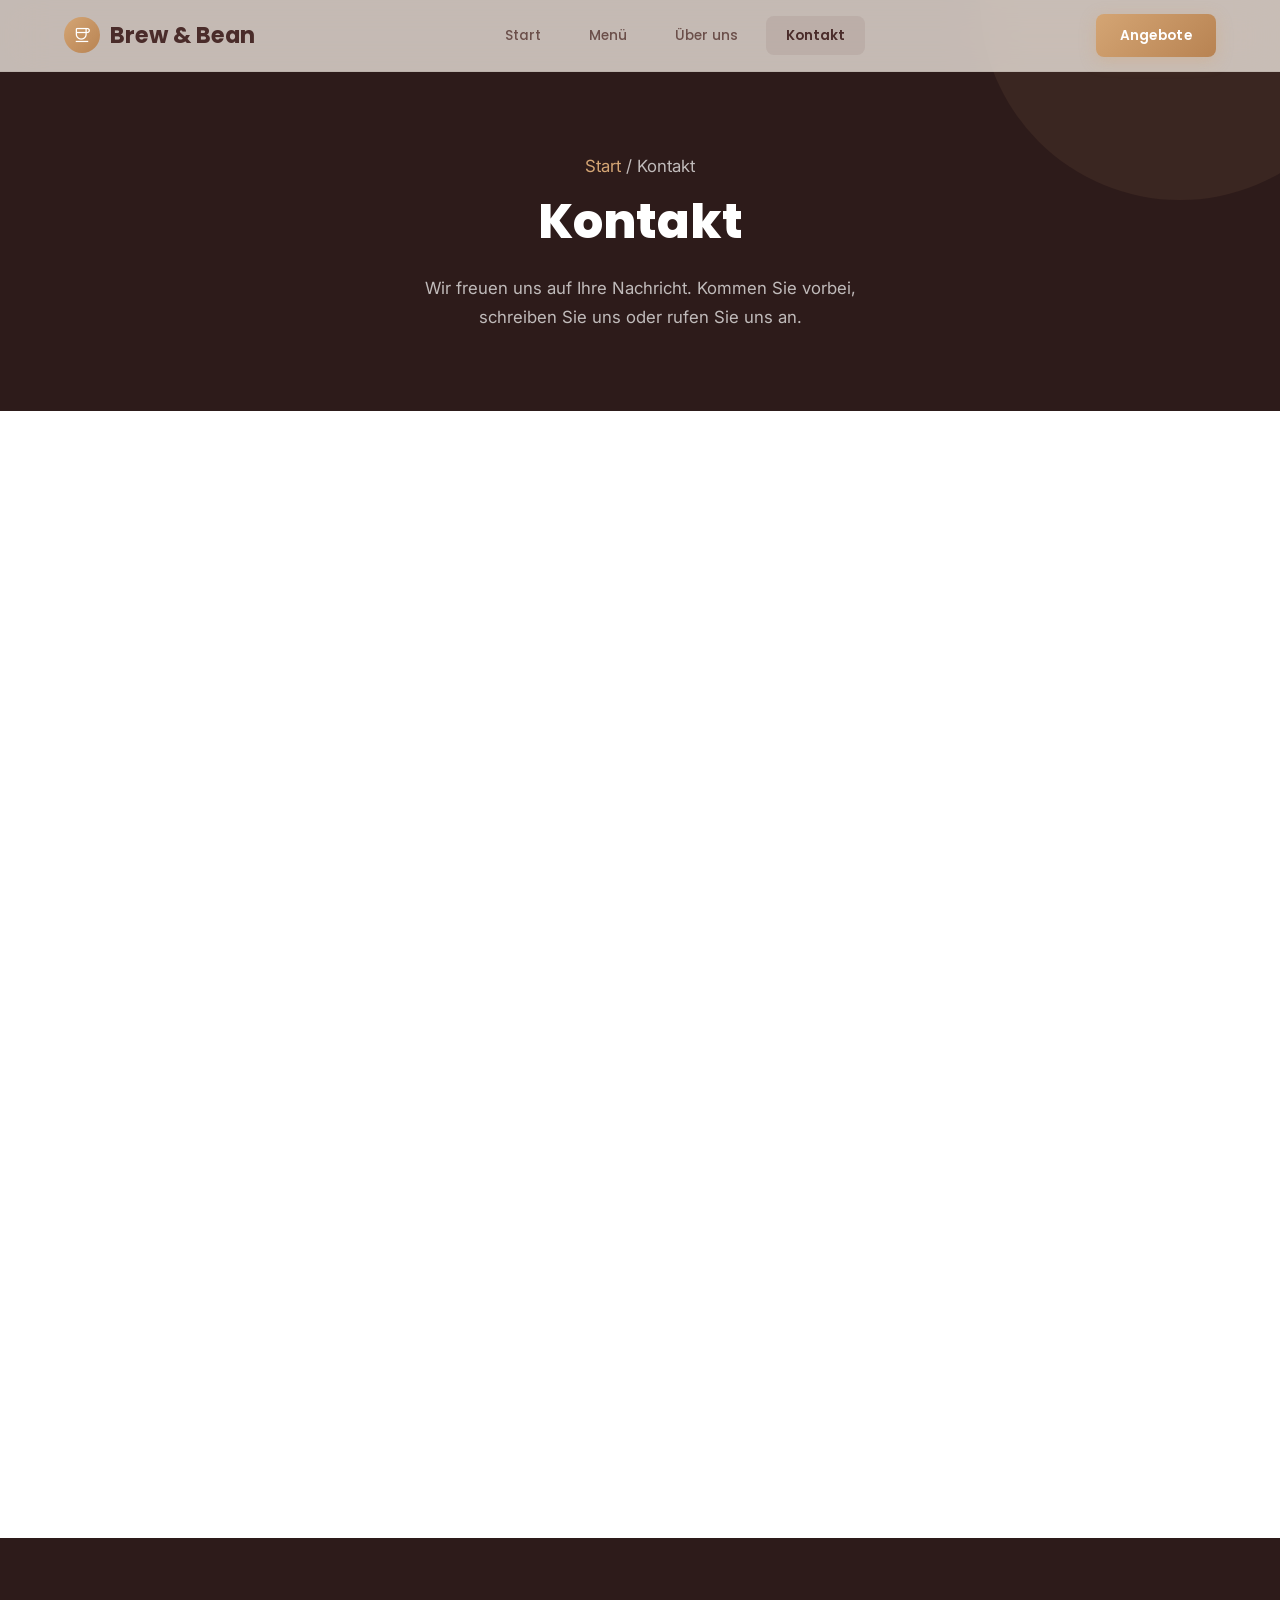
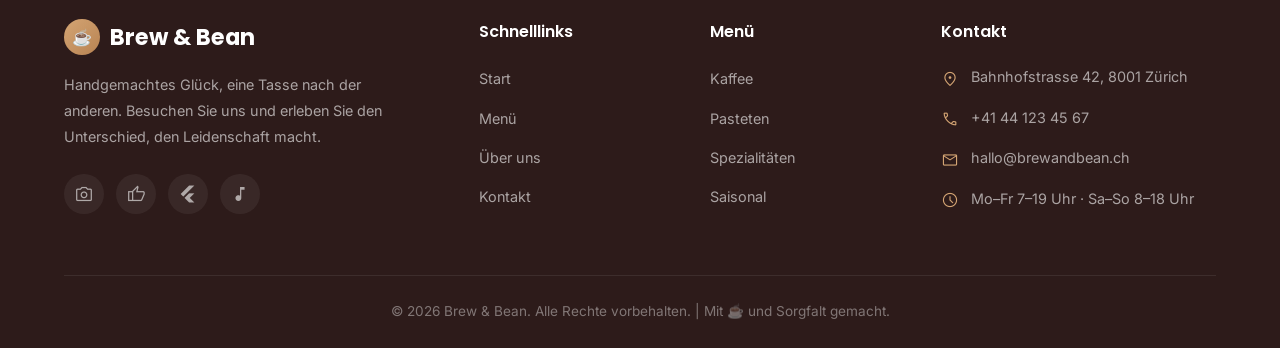
<file: contact.html>
<!DOCTYPE html>
<html lang="de">
<head>
  <meta charset="UTF-8">
  <meta name="viewport" content="width=device-width, initial-scale=1.0">
  <meta name="description" content="Kontaktieren Sie Brew & Bean in Zürich. Besuchen Sie uns an der Bahnhofstrasse, rufen Sie an oder senden Sie uns eine Nachricht.">
  <meta name="keywords" content="Kontakt Café Zürich, Brew & Bean Standort, Café Öffnungszeiten, Café Adresse Zürich">
  <meta name="theme-color" content="#2D1B1A">
  <meta property="og:title" content="Kontakt — Brew & Bean Kaffee Zürich">
  <meta property="og:description" content="Besuchen Sie Brew & Bean an der Bahnhofstrasse 42 in Zürich, rufen Sie uns an oder senden Sie uns eine Nachricht.">
  <meta property="og:type" content="website">
  <meta property="og:url" content="https://brewandbean.ch/contact.html">
  <meta property="og:image" content="https://images.unsplash.com/photo-1501339847302-ac426a4a7cbb?w=1200&q=80">
  <link rel="canonical" href="https://brewandbean.ch/contact.html">
  <link rel="preconnect" href="https://fonts.googleapis.com">
  <link rel="preconnect" href="https://fonts.gstatic.com" crossorigin>
  <link href="https://fonts.googleapis.com/css2?family=Inter:wght@400;500;600&family=Poppins:wght@500;600;700;800&display=swap" rel="stylesheet">
  <link href="https://fonts.googleapis.com/css2?family=Material+Symbols+Outlined:opsz,wght,FILL,GRAD@20..48,100..700,0..1,-50..200" rel="stylesheet">
  <link rel="stylesheet" href="css/style.css">
  <title>Kontakt — Brew & Bean | Besuchen Sie uns in Zürich</title>
</head>
<body>
  <a href="#main-content" class="skip-link">Direkt zum Inhalt</a>

  <!-- ===== NAVIGATION ===== -->
  <header class="nav" role="banner">
    <div class="container">
      <a href="index.html" class="nav-logo" aria-label="Brew & Bean Startseite">
        <span class="nav-logo-icon" aria-hidden="true"><span class="material-symbols-outlined" aria-hidden="true">coffee</span></span>
        Brew & Bean
      </a>
      <button class="nav-toggle" aria-label="Navigationsmenü umschalten" aria-expanded="false">
        <span></span><span></span><span></span>
      </button>
      <nav class="nav-links" role="navigation" aria-label="Hauptnavigation">
        <a href="index.html">Start</a>
        <a href="menu.html">Menü</a>
        <a href="about.html">Über uns</a>
        <a href="contact.html" aria-current="page">Kontakt</a>
      </nav>
      <div class="nav-cta">
        <a href="menu.html" class="btn btn-primary">Angebote</a>
      </div>
    </div>
  </header>

  <!-- ===== PAGE HERO ===== -->
  <section class="page-hero" id="main-content">
    <div class="container">
      <p class="page-hero-breadcrumb"><a href="index.html">Start</a> / Kontakt</p>
      <h1>Kontakt</h1>
      <p>Wir freuen uns auf Ihre Nachricht. Kommen Sie vorbei, schreiben Sie uns oder rufen Sie uns an.</p>
    </div>
  </section>

  <!-- ===== CONTACT MAIN ===== -->
  <section class="contact-main section" aria-labelledby="contact-title">
    <div class="container">
      <div class="contact-grid">
        <div class="contact-form-wrap animate">
          <h2 id="contact-title" style="font-family: var(--font-heading); font-weight: 700; font-size: 1.5rem; margin-bottom: 8px;">Schreiben Sie uns</h2>
          <p style="color: var(--medium-brown); margin-bottom: 28px; font-size: 0.95rem;">Wir antworten innerhalb von 24 Stunden.</p>

          <form id="contactForm" novalidate>
            <div class="contact-form">
              <div class="form-group">
                <label for="name">Vollständiger Name <span aria-hidden="true">*</span></label>
                <input type="text" id="name" name="name" placeholder="Max Mustermann" required autocomplete="name">
                <span class="error-message" role="alert">Bitte geben Sie Ihren Namen ein.</span>
              </div>
              <div class="form-group">
                <label for="email">E-Mail-Adresse <span aria-hidden="true">*</span></label>
                <input type="email" id="email" name="email" placeholder="max@example.com" required autocomplete="email">
                <span class="error-message" role="alert">Bitte geben Sie eine gültige E-Mail-Adresse ein.</span>
              </div>
              <div class="form-group">
                <label for="phone">Telefonnummer</label>
                <input type="tel" id="phone" name="phone" placeholder="+41 44 123 45 67" autocomplete="tel">
                <span class="error-message" role="alert">Bitte geben Sie eine gültige Telefonnummer ein.</span>
              </div>
              <div class="form-group">
                <label for="subject">Betreff</label>
                <select id="subject" name="subject">
                  <option value="">Wählen Sie ein Thema...</option>
                  <option value="general">Allgemeine Anfrage</option>
                  <option value="catering">Catering</option>
                  <option value="events">Private Veranstaltungen</option>
                  <option value="feedback">Feedback</option>
                  <option value="other">Sonstiges</option>
                </select>
              </div>
              <div class="form-group">
                <label for="message">Nachricht <span aria-hidden="true">*</span></label>
                <textarea id="message" name="message" placeholder="Teilen Sie uns mit, wie wir Ihnen helfen können..." required></textarea>
                <span class="error-message" role="alert">Bitte geben Sie Ihre Nachricht ein.</span>
              </div>
              <div class="form-submit">
                <button type="submit" class="btn btn-primary">Nachricht senden</button>
              </div>
            </div>
            <div class="form-success" role="status">
              <div class="form-success-icon" aria-hidden="true"><span class="material-symbols-outlined" aria-hidden="true">check_circle</span></div>
              <h3>Nachricht gesendet!</h3>
              <p>Vielen Dank für Ihre Nachricht. Wir melden uns innerhalb von 24 Stunden bei Ihnen.</p>
              <button type="button" class="btn btn-primary" onclick="this.closest('form').querySelector('.contact-form').style.display='flex'; this.closest('form').querySelector('.form-success').classList.remove('show'); this.closest('form').reset();">Weitere Nachricht senden</button>
            </div>
          </form>
        </div>

        <div class="contact-info-wrap">
          <div class="contact-info-card animate delay-1">
            <div class="contact-info-icon" aria-hidden="true"><span class="material-symbols-outlined" aria-hidden="true">location_on</span></div>
            <div>
              <h3>Besuchen Sie uns</h3>
              <p>Bahnhofstrasse 42<br>8001 Zürich</p>
            </div>
          </div>
          <div class="contact-info-card animate delay-2">
            <div class="contact-info-icon" aria-hidden="true"><span class="material-symbols-outlined" aria-hidden="true">phone</span></div>
            <div>
              <h3>Rufen Sie uns an</h3>
              <a href="tel:+41441234567">+41 44 123 45 67</a>
            </div>
          </div>
          <div class="contact-info-card animate delay-3">
            <div class="contact-info-icon" aria-hidden="true"><span class="material-symbols-outlined" aria-hidden="true">mail</span></div>
            <div>
              <h3>E-Mail</h3>
              <a href="mailto:hallo@brewandbean.ch">hallo@brewandbean.ch</a>
            </div>
          </div>
          <div class="contact-info-card animate delay-4">
            <div class="contact-info-icon" aria-hidden="true"><span class="material-symbols-outlined" aria-hidden="true">access_time</span></div>
            <div>
              <h3>Öffnungszeiten</h3>
              <p>Mo–Fr: 7:00 – 19:00 Uhr<br>Sa–So: 8:00 – 18:00 Uhr</p>
            </div>
          </div>
          <div class="contact-map animate delay-5">
            <iframe src="https://www.google.com/maps/embed?pb=!1m18!1m12!1m3!1d2702.110463!2d8.5388!3d47.3769!2m3!1f0!2f0!3f0!3m2!1i1024!2i768!4f13.1!3m3!1m2!1s0x47900a0a0a0a0a0a%3A0x0!2sBahnhofstrasse%2042%2C%208001%20Z%C3%BCrich!5e0!3m2!1sde!2sch!4v1" title="Karte mit Brew & Bean Standort an der Bahnhofstrasse Zürich" loading="lazy" referrerpolicy="no-referrer-when-downgrade"></iframe>
          </div>
        </div>
      </div>
    </div>
  </section>

  <!-- ===== FOOTER ===== -->
  <footer class="footer" role="contentinfo">
    <div class="container">
      <div class="footer-grid">
        <div class="footer-brand">
          <a href="index.html" class="nav-logo" aria-label="Brew & Bean Startseite">
            <span class="nav-logo-icon" aria-hidden="true">☕</span>
            Brew & Bean
          </a>
          <p>Handgemachtes Glück, eine Tasse nach der anderen. Besuchen Sie uns und erleben Sie den Unterschied, den Leidenschaft macht.</p>
          <div class="footer-social">
            <a href="#" aria-label="Folgen Sie uns auf Instagram"><span class="material-symbols-outlined" aria-hidden="true">camera_alt</span></a>
            <a href="#" aria-label="Folgen Sie uns auf Facebook"><span class="material-symbols-outlined" aria-hidden="true">thumb_up</span></a>
            <a href="#" aria-label="Folgen Sie uns auf Twitter"><span class="material-symbols-outlined" aria-hidden="true">flutter</span></a>
            <a href="#" aria-label="Folgen Sie uns auf TikTok"><span class="material-symbols-outlined" aria-hidden="true">music_note</span></a>
          </div>
        </div>
        <div>
          <h4>Schnelllinks</h4>
          <ul class="footer-links">
            <li><a href="index.html">Start</a></li>
            <li><a href="menu.html">Menü</a></li>
            <li><a href="about.html">Über uns</a></li>
            <li><a href="contact.html">Kontakt</a></li>
          </ul>
        </div>
        <div>
          <h4>Menü</h4>
          <ul class="footer-links">
            <li><a href="menu.html">Kaffee</a></li>
            <li><a href="menu.html">Pasteten</a></li>
            <li><a href="menu.html">Spezialitäten</a></li>
            <li><a href="menu.html">Saisonal</a></li>
          </ul>
        </div>
        <div>
          <h4>Kontakt</h4>
          <ul class="footer-contact">
            <li><span class="icon" aria-hidden="true"><span class="material-symbols-outlined" aria-hidden="true">location_on</span></span> Bahnhofstrasse 42, 8001 Zürich</li>
            <li><span class="icon" aria-hidden="true"><span class="material-symbols-outlined" aria-hidden="true">phone</span></span> +41 44 123 45 67</li>
            <li><span class="icon" aria-hidden="true"><span class="material-symbols-outlined" aria-hidden="true">mail</span></span> hallo@brewandbean.ch</li>
            <li><span class="icon" aria-hidden="true"><span class="material-symbols-outlined" aria-hidden="true">access_time</span></span> Mo–Fr 7–19 Uhr · Sa–So 8–18 Uhr</li>
          </ul>
        </div>
      </div>
      <div class="footer-bottom">
        <p>&copy; 2026 Brew & Bean. Alle Rechte vorbehalten. | Mit ☕ und Sorgfalt gemacht.</p>
      </div>
    </div>
  </footer>

  <button class="back-to-top" aria-label="Nach oben scrollen">↑</button>
  <script src="js/main.js"></script>
</body>
</html>
</file>
<file: css/style.css>
*,
*::before,
*::after {
  margin: 0;
  padding: 0;
  box-sizing: border-box;
}

:root {
  --cream: #fff8f0;
  --dark-coffee: #2d1b1a;
  --medium-brown: #6b4f4a;
  --amber: #d4a574;
  --rich-coffee: #4a2c2a;
  --white: #ffffff;
  --light-beige: #f5ede3;
  --gradient: linear-gradient(135deg, #d4a574, #b88352);
  --shadow-sm: 0 2px 8px rgba(45, 27, 26, 0.06);
  --shadow-md: 0 8px 24px rgba(45, 27, 26, 0.1);
  --shadow-lg: 0 16px 48px rgba(45, 27, 26, 0.12);
  --radius-sm: 8px;
  --radius-md: 12px;
  --radius-lg: 16px;
  --radius-xl: 24px;
  --font-heading: "Poppins", sans-serif;
  --font-body: "Inter", sans-serif;
  --nav-height: 72px;
  --max-width: 1200px;
  --transition: 0.3s cubic-bezier(0.4, 0, 0.2, 1);
}

html {
  scroll-behavior: smooth;
  scroll-padding-top: var(--nav-height);
}

body {
  font-family: var(--font-body);
  background-color: var(--cream);
  color: var(--dark-coffee);
  line-height: 1.7;
  overflow-x: hidden;
  -webkit-font-smoothing: antialiased;
  -moz-osx-font-smoothing: grayscale;
}

a {
  text-decoration: none;
  color: inherit;
}

ul {
  list-style: none;
}

img {
  max-width: 100%;
  height: auto;
  display: block;
}

.container {
  width: 100%;
  max-width: var(--max-width);
  margin: 0 auto;
  padding: 0 24px;
}

.section {
  padding: 96px 0;
}

.section-label {
  display: inline-block;
  font-family: var(--font-heading);
  font-weight: 600;
  font-size: 0.75rem;
  letter-spacing: 3px;
  text-transform: uppercase;
  color: var(--amber);
  margin-bottom: 12px;
}

.section-title {
  font-family: var(--font-heading);
  font-weight: 700;
  font-size: clamp(2rem, 4vw, 2.75rem);
  color: var(--dark-coffee);
  margin-bottom: 16px;
  line-height: 1.2;
}

.section-subtitle {
  font-size: 1.1rem;
  color: var(--medium-brown);
  max-width: 540px;
  line-height: 1.8;
}

.text-center {
  text-align: center;
}

.text-center .section-subtitle {
  margin: 0 auto;
}

.btn {
  display: inline-flex;
  align-items: center;
  gap: 8px;
  font-family: var(--font-heading);
  font-weight: 600;
  font-size: 0.9rem;
  padding: 14px 32px;
  border: none;
  border-radius: var(--radius-sm);
  cursor: pointer;
  transition: var(--transition);
  letter-spacing: 0.3px;
}

.btn-primary {
  background: var(--gradient);
  color: var(--white);
  box-shadow: 0 4px 16px rgba(212, 165, 116, 0.35);
}

.btn-primary:hover {
  transform: translateY(-2px);
  box-shadow: 0 8px 24px rgba(212, 165, 116, 0.45);
}

.btn-primary:active {
  transform: translateY(0);
}

.btn-outline {
  background: transparent;
  color: var(--rich-coffee);
  border: 2px solid var(--rich-coffee);
}

.btn-outline:hover {
  background: var(--rich-coffee);
  color: var(--white);
  transform: translateY(-2px);
}

.btn-white {
  background: var(--white);
  color: var(--rich-coffee);
}

.btn-white:hover {
  background: var(--light-beige);
  transform: translateY(-2px);
}

/* ========== SKIP LINK ========== */
.skip-link {
  position: absolute;
  top: -100%;
  left: 16px;
  padding: 12px 24px;
  background: var(--rich-coffee);
  color: var(--white);
  z-index: 10000;
  border-radius: var(--radius-sm);
  font-weight: 600;
  transition: top 0.3s;
}

.skip-link:focus {
  top: 16px;
}

/* ========== NAVIGATION ========== */
.nav {
  position: fixed;
  top: 0;
  left: 0;
  right: 0;
  height: var(--nav-height);
  z-index: 1000;
  background: rgba(255, 248, 240, 0.85);
  backdrop-filter: blur(20px);
  -webkit-backdrop-filter: blur(20px);
  border-bottom: 1px solid rgba(45, 27, 26, 0.06);
  transition: var(--transition);
}

.nav.scrolled {
  box-shadow: var(--shadow-sm);
}

.nav .container {
  display: flex;
  align-items: center;
  justify-content: space-between;
  height: 100%;
}

.nav-logo {
  display: flex;
  align-items: center;
  gap: 10px;
  font-family: var(--font-heading);
  font-weight: 700;
  font-size: 1.4rem;
  color: var(--rich-coffee);
}

.nav-logo-icon {
  width: 36px;
  height: 36px;
  background: var(--gradient);
  border-radius: 50%;
  display: flex;
  align-items: center;
  justify-content: center;
  font-size: 1rem;
  color: var(--white);
}

.nav-links {
  display: flex;
  align-items: center;
  gap: 8px;
}

.nav-links a {
  font-family: var(--font-heading);
  font-weight: 500;
  font-size: 0.85rem;
  padding: 8px 20px;
  border-radius: var(--radius-sm);
  color: var(--medium-brown);
  transition: var(--transition);
  position: relative;
}

.nav-links a:hover {
  color: var(--rich-coffee);
  background: rgba(74, 44, 42, 0.06);
}

.nav-links a[aria-current="page"] {
  color: var(--rich-coffee);
  background: rgba(74, 44, 42, 0.08);
  font-weight: 600;
}

.nav-cta {
  display: flex;
  align-items: center;
  gap: 12px;
}

.nav-cta .btn {
  padding: 10px 24px;
  font-size: 0.85rem;
}

.nav-toggle {
  display: none;
  flex-direction: column;
  gap: 5px;
  background: none;
  border: none;
  cursor: pointer;
  padding: 4px;
  z-index: 1001;
}

.nav-toggle span {
  display: block;
  width: 24px;
  height: 2px;
  background: var(--rich-coffee);
  border-radius: 2px;
  transition: var(--transition);
  transform-origin: center;
}

.nav-toggle.active span:nth-child(1) {
  transform: rotate(45deg) translate(5px, 5px);
}

.nav-toggle.active span:nth-child(2) {
  opacity: 0;
}

.nav-toggle.active span:nth-child(3) {
  transform: rotate(-45deg) translate(5px, -5px);
}

@media (max-width: 768px) {
  .nav-toggle {
    display: flex;
  }

  .nav-links {
    position: fixed;
    top: 0;
    right: -100%;
    width: 280px;
    height: 100vh;
    background: var(--white);
    flex-direction: column;
    padding: 96px 32px 32px;
    gap: 4px;
    box-shadow: var(--shadow-lg);
    transition: right 0.4s cubic-bezier(0.4, 0, 0.2, 1);
    align-items: stretch;
  }

  .nav-links.open {
    right: 0;
  }

  .nav-links a {
    padding: 14px 16px;
    font-size: 1rem;
    border-radius: var(--radius-sm);
    color: var(--medium-brown);
    font-weight: 500;
  }

  .nav-links a:hover {
    color: var(--rich-coffee);
    background: rgba(74, 44, 42, 0.06);
  }

  .nav-links a[aria-current="page"] {
    color: var(--rich-coffee);
    background: rgba(74, 44, 42, 0.08);
    font-weight: 600;
  }

  .nav-cta .btn {
    display: none;
  }

  .nav-overlay {
    position: fixed;
    inset: 0;
    background: rgba(45, 27, 26, 0.4);
    z-index: 998;
    opacity: 0;
    pointer-events: none;
    transition: opacity 0.4s;
  }

  .nav-overlay.open {
    opacity: 1;
    pointer-events: all;
  }

  .nav .container {
    gap: 16px;
  }

  .nav-toggle {
    margin-left: auto;
  }
}

@media (max-width: 360px) {
  .nav-logo {
    font-size: 1.1rem;
    gap: 6px;
  }

  .nav-logo-icon {
    width: 30px;
    height: 30px;
    font-size: 0.9rem;
  }

  .nav .container {
    gap: 12px;
    padding: 0 12px;
  }

  .nav-links {
    width: 240px;
    padding: 80px 24px 32px;
  }
}

/* ========== HERO ========== */
.hero {
  min-height: 100vh;
  display: flex;
  align-items: center;
  position: relative;
  overflow: hidden;
  padding-top: var(--nav-height);
}

.hero-bg {
  position: absolute;
  inset: 0;
  z-index: 0;
}

.hero-bg img {
  width: 100%;
  height: 100%;
  object-fit: cover;
}

.hero-overlay {
  position: absolute;
  inset: 0;
  background: linear-gradient(
    135deg,
    rgba(45, 27, 26, 0.7) 0%,
    rgba(45, 27, 26, 0.3) 100%
  );
  z-index: 1;
}

.hero .container {
  position: relative;
  z-index: 2;
  display: grid;
  grid-template-columns: 1fr 1fr;
  gap: 48px;
  align-items: center;
}

.hero-content {
  max-width: 600px;
}

.hero-badge {
  display: inline-flex;
  align-items: center;
  gap: 8px;
  background: rgba(255, 255, 255, 0.12);
  backdrop-filter: blur(8px);
  border: 1px solid rgba(255, 255, 255, 0.15);
  padding: 8px 20px;
  border-radius: 100px;
  font-size: 0.8rem;
  color: rgba(255, 255, 255, 0.9);
  font-weight: 500;
  margin-bottom: 24px;
}

.hero-badge-dot {
  width: 8px;
  height: 8px;
  background: #4ade80;
  border-radius: 50%;
  animation: pulse-dot 2s infinite;
}

@keyframes pulse-dot {
  0%,
  100% {
    opacity: 1;
  }
  50% {
    opacity: 0.4;
  }
}

.hero-title {
  font-family: var(--font-heading);
  font-weight: 800;
  font-size: clamp(2.5rem, 6vw, 4rem);
  color: var(--white);
  line-height: 1.1;
  margin-bottom: 20px;
}

.hero-title span {
  background: var(--gradient);
  -webkit-background-clip: text;
  -webkit-text-fill-color: transparent;
  background-clip: text;
}

.hero-text {
  font-size: 1.1rem;
  color: rgba(255, 255, 255, 0.8);
  line-height: 1.8;
  margin-bottom: 32px;
  max-width: 480px;
}

.hero-buttons {
  display: flex;
  gap: 16px;
  flex-wrap: wrap;
}

.hero-image {
  display: flex;
  justify-content: center;
  align-items: center;
}

.hero-image-wrap {
  position: relative;
  width: 100%;
  max-width: 480px;
  aspect-ratio: 1;
  display: flex;
  align-items: center;
  justify-content: center;
}

.hero-image-glow {
  position: absolute;
  width: 80%;
  height: 80%;
  background: radial-gradient(
    circle,
    rgba(212, 165, 116, 0.3) 0%,
    transparent 70%
  );
  border-radius: 50%;
  animation: float 6s ease-in-out infinite;
}

@keyframes float {
  0%,
  100% {
    transform: translateY(0) scale(1);
  }
  50% {
    transform: translateY(-16px) scale(1.02);
  }
}

.hero-image-wrap img {
  position: relative;
  z-index: 1;
  width: 90%;
  height: auto;
  filter: drop-shadow(0 20px 60px rgba(45, 27, 26, 0.3));
  animation: float 6s ease-in-out infinite;
  animation-delay: 0.5s;
  border-radius: var(--radius-xl);
}

.hero-stats {
  display: flex;
  gap: 48px;
  margin-top: 48px;
}

.hero-stat {
  text-align: center;
}

.hero-stat-number {
  font-family: var(--font-heading);
  font-weight: 700;
  font-size: 1.8rem;
  color: var(--white);
  line-height: 1;
}

.hero-stat-label {
  font-size: 0.8rem;
  color: rgba(255, 255, 255, 0.6);
  margin-top: 4px;
}

@media (max-width: 968px) {
  .hero .container {
    grid-template-columns: 1fr;
    text-align: center;
  }

  .hero-content {
    max-width: 100%;
  }

  .hero-text {
    margin: 0 auto 32px;
  }

  .hero-buttons {
    justify-content: center;
  }

  .hero-stats {
    justify-content: center;
  }

  .hero-image {
    order: -1;
  }

  .hero-image-wrap {
    max-width: 320px;
  }
}

@media (max-width: 480px) {
  .hero-stats {
    gap: 24px;
    flex-wrap: wrap;
  }

  .hero-buttons {
    flex-direction: column;
    align-items: center;
  }
}

@media (max-width: 420px) {
  .hero-content {
    display: flex;
    flex-direction: column;
    align-items: center;
    text-align: center;
  }

  .hero-badge {
    margin-left: auto;
    margin-right: auto;
  }

  .hero-text {
    max-width: 100%;
  }

  .hero-stats {
    flex-direction: column;
    align-items: center;
    gap: 20px;
  }

  .hero-image-wrap {
    max-width: 240px;
  }
}

@media (max-width: 360px) {
  .hero-content {
    width: 100%;
    align-items: center;
    text-align: center;
  }

  .hero-title {
    font-size: clamp(1.5rem, 5vw, 2.5rem);
    margin-bottom: 16px;
  }

  .hero-text {
    max-width: 100%;
    font-size: 0.95rem;
    margin: 0 auto 24px;
  }

  .hero-badge {
    display: flex;
    justify-content: center;
    width: 100%;
    margin: 0 auto 16px;
  }

  .hero-buttons {
    width: 100%;
    flex-direction: column;
    align-items: stretch;
  }

  .hero-buttons .btn {
    width: 100%;
    justify-content: center;
  }

  .hero-stats {
    width: 100%;
    gap: 16px;
  }

  .hero-stat {
    flex: 1;
    min-width: 0;
  }

  .hero-stat-number {
    font-size: 1.4rem;
  }

  .hero-stat-label {
    font-size: 0.7rem;
  }
}

/* ========== FEATURES / HIGHLIGHTS ========== */
.features {
  background: var(--white);
}

.features-grid {
  display: grid;
  grid-template-columns: repeat(3, 1fr);
  gap: 32px;
  margin-top: 56px;
}

.feature-card {
  background: var(--cream);
  border-radius: var(--radius-lg);
  padding: 40px 32px;
  text-align: center;
  transition: var(--transition);
  border: 1px solid rgba(45, 27, 26, 0.04);
}

.feature-card:hover {
  transform: translateY(-8px);
  box-shadow: var(--shadow-md);
}

.feature-icon {
  width: 64px;
  height: 64px;
  margin: 0 auto 24px;
  background: var(--gradient);
  border-radius: var(--radius-md);
  display: flex;
  align-items: center;
  justify-content: center;
  font-size: 1.5rem;
}

.feature-card h3 {
  font-family: var(--font-heading);
  font-weight: 600;
  font-size: 1.2rem;
  margin-bottom: 12px;
}

.feature-card p {
  color: var(--medium-brown);
  font-size: 0.95rem;
  line-height: 1.7;
}

@media (max-width: 768px) {
  .features-grid {
    grid-template-columns: 1fr;
  }
}

/* ========== MENU PREVIEW ========== */
.menu-preview {
  background: var(--cream);
}

.menu-preview-grid {
  display: grid;
  grid-template-columns: repeat(3, 1fr);
  gap: 28px;
  margin-top: 56px;
}

.menu-item-card {
  background: var(--white);
  border-radius: var(--radius-lg);
  overflow: hidden;
  transition: var(--transition);
  box-shadow: var(--shadow-sm);
  border: 1px solid rgba(45, 27, 26, 0.04);
}

.menu-item-card:hover {
  transform: translateY(-6px);
  box-shadow: var(--shadow-md);
}

.menu-item-image {
  width: 100%;
  aspect-ratio: 4/3;
  object-fit: cover;
}

.menu-item-body {
  padding: 24px;
}

.menu-item-category {
  font-family: var(--font-heading);
  font-weight: 600;
  font-size: 0.7rem;
  letter-spacing: 2px;
  text-transform: uppercase;
  color: var(--amber);
  margin-bottom: 8px;
}

.menu-item-name {
  font-family: var(--font-heading);
  font-weight: 600;
  font-size: 1.1rem;
  margin-bottom: 8px;
}

.menu-item-desc {
  font-size: 0.9rem;
  color: var(--medium-brown);
  line-height: 1.6;
  margin-bottom: 16px;
}

.menu-item-bottom {
  display: flex;
  align-items: center;
  justify-content: space-between;
}

.menu-item-price {
  font-family: var(--font-heading);
  font-weight: 700;
  font-size: 1.2rem;
  color: var(--rich-coffee);
}

.menu-item-rating {
  display: flex;
  align-items: center;
  gap: 4px;
  font-size: 0.85rem;
  color: var(--medium-brown);
}

.menu-cta {
  text-align: center;
  margin-top: 48px;
}

@media (max-width: 968px) {
  .menu-preview-grid {
    grid-template-columns: repeat(2, 1fr);
  }
}

@media (max-width: 600px) {
  .menu-preview-grid {
    grid-template-columns: 1fr;
    max-width: 400px;
    margin-left: auto;
    margin-right: auto;
  }
}

/* ========== ABOUT SECTION ========== */
.about-section {
  background: var(--white);
}

.about-grid {
  display: grid;
  grid-template-columns: 1fr 1fr;
  gap: 64px;
  align-items: center;
  margin-top: 56px;
}

.about-image-wrap {
  position: relative;
  border-radius: var(--radius-xl);
  overflow: hidden;
  box-shadow: var(--shadow-lg);
}

.about-image-wrap img {
  width: 100%;
  height: 100%;
  object-fit: cover;
  aspect-ratio: 4/3;
}

.about-image-badge {
  position: absolute;
  bottom: 24px;
  left: 24px;
  background: rgba(255, 255, 255, 0.95);
  backdrop-filter: blur(8px);
  padding: 20px 24px;
  border-radius: var(--radius-md);
  box-shadow: var(--shadow-md);
}

.about-image-badge strong {
  display: block;
  font-family: var(--font-heading);
  font-size: 1.5rem;
  color: var(--rich-coffee);
}

.about-image-badge span {
  font-size: 0.85rem;
  color: var(--medium-brown);
}

.about-text h2 {
  font-family: var(--font-heading);
  font-weight: 700;
  font-size: clamp(1.8rem, 3vw, 2.5rem);
  margin-bottom: 20px;
  color: var(--dark-coffee);
}

.about-text p {
  color: var(--medium-brown);
  line-height: 1.8;
  margin-bottom: 16px;
}

.about-text .btn {
  margin-top: 16px;
}

@media (max-width: 768px) {
  .about-grid {
    grid-template-columns: 1fr;
    gap: 40px;
  }
}

/* ========== TESTIMONIALS ========== */
.testimonials {
  background: var(--dark-coffee);
  color: var(--white);
  position: relative;
  overflow: hidden;
}

.testimonials .section-title {
  color: var(--white);
}

.testimonials .section-subtitle {
  color: rgba(255, 255, 255, 0.6);
}

.testimonials-grid {
  display: grid;
  grid-template-columns: repeat(3, 1fr);
  gap: 28px;
  margin-top: 56px;
}

.testimonial-card {
  background: rgba(255, 255, 255, 0.06);
  backdrop-filter: blur(12px);
  border: 1px solid rgba(255, 255, 255, 0.08);
  border-radius: var(--radius-lg);
  padding: 32px;
  transition: var(--transition);
}

.testimonial-card:hover {
  background: rgba(255, 255, 255, 0.1);
  transform: translateY(-4px);
}

.testimonial-stars {
  color: #fbbf24;
  font-size: 1rem;
  margin-bottom: 16px;
  letter-spacing: 2px;
}

.testimonial-text {
  font-size: 0.95rem;
  line-height: 1.7;
  color: rgba(255, 255, 255, 0.8);
  margin-bottom: 20px;
  font-style: italic;
}

.testimonial-author {
  display: flex;
  align-items: center;
  gap: 12px;
}

.testimonial-avatar {
  width: 44px;
  height: 44px;
  border-radius: 50%;
  object-fit: cover;
  background: var(--amber);
}

.testimonial-name {
  font-family: var(--font-heading);
  font-weight: 600;
  font-size: 0.9rem;
}

.testimonial-role {
  font-size: 0.8rem;
  color: rgba(255, 255, 255, 0.5);
}

@media (max-width: 968px) {
  .testimonials-grid {
    grid-template-columns: repeat(2, 1fr);
  }
}

@media (max-width: 600px) {
  .testimonials-grid {
    grid-template-columns: 1fr;
  }
}

/* ========== NEWSLETTER ========== */
.newsletter {
  background: var(--gradient);
  position: relative;
  overflow: hidden;
}

.newsletter::before {
  content: "";
  position: absolute;
  width: 300px;
  height: 300px;
  border-radius: 50%;
  background: rgba(255, 255, 255, 0.05);
  top: -100px;
  right: -100px;
}

.newsletter::after {
  content: "";
  position: absolute;
  width: 200px;
  height: 200px;
  border-radius: 50%;
  background: rgba(255, 255, 255, 0.05);
  bottom: -80px;
  left: -80px;
}

.newsletter .container {
  position: relative;
  z-index: 1;
  text-align: center;
}

.newsletter h2 {
  font-family: var(--font-heading);
  font-weight: 700;
  font-size: clamp(1.8rem, 3vw, 2.2rem);
  color: var(--white);
  margin-bottom: 12px;
}

.newsletter p {
  color: rgba(255, 255, 255, 0.85);
  margin-bottom: 32px;
}

.newsletter-form {
  display: flex;
  gap: 12px;
  max-width: 480px;
  margin: 0 auto;
}

.newsletter-form input {
  flex: 1;
  padding: 16px 20px;
  border: none;
  border-radius: var(--radius-sm);
  font-family: var(--font-body);
  font-size: 0.95rem;
  outline: none;
  background: rgba(255, 255, 255, 0.95);
  transition: var(--transition);
}

.newsletter-form input:focus {
  box-shadow: 0 0 0 4px rgba(255, 255, 255, 0.2);
}

.newsletter-form .btn {
  background: var(--dark-coffee);
  color: var(--white);
  box-shadow: none;
}

.newsletter-form .btn:hover {
  background: #1a0f0e;
  transform: translateY(-2px);
}

@media (max-width: 480px) {
  .newsletter-form {
    flex-direction: column;
  }
}

/* ========== FOOTER ========== */
.footer {
  background: var(--dark-coffee);
  color: rgba(255, 255, 255, 0.8);
  padding: 80px 0 0;
}

.footer-grid {
  display: grid;
  grid-template-columns: 2fr 1fr 1fr 1.5fr;
  gap: 48px;
  padding-bottom: 48px;
  border-bottom: 1px solid rgba(255, 255, 255, 0.08);
}

.footer-brand .nav-logo {
  color: var(--white);
  margin-bottom: 16px;
}

.footer-brand p {
  font-size: 0.9rem;
  line-height: 1.8;
  color: rgba(255, 255, 255, 0.6);
  max-width: 320px;
}

.footer-social {
  display: flex;
  gap: 12px;
  margin-top: 24px;
}

.footer-social a {
  width: 40px;
  height: 40px;
  border-radius: 50%;
  background: rgba(255, 255, 255, 0.06);
  display: flex;
  align-items: center;
  justify-content: center;
  color: rgba(255, 255, 255, 0.6);
  transition: var(--transition);
  font-size: 0.9rem;
}

.footer-social a:hover {
  background: var(--amber);
  color: var(--white);
  transform: translateY(-2px);
}

.footer h4 {
  font-family: var(--font-heading);
  font-weight: 600;
  font-size: 1rem;
  color: var(--white);
  margin-bottom: 20px;
}

.footer-links li {
  margin-bottom: 12px;
}

.footer-links a {
  font-size: 0.9rem;
  color: rgba(255, 255, 255, 0.6);
  transition: var(--transition);
}

.footer-links a:hover {
  color: var(--amber);
}

.footer-contact li {
  display: flex;
  gap: 12px;
  font-size: 0.9rem;
  color: rgba(255, 255, 255, 0.6);
  margin-bottom: 16px;
}

.footer-contact .icon {
  color: var(--amber);
  flex-shrink: 0;
}

.footer-bottom {
  padding: 24px 0;
  text-align: center;
  font-size: 0.85rem;
  color: rgba(255, 255, 255, 0.4);
}

@media (max-width: 968px) {
  .footer-grid {
    grid-template-columns: repeat(2, 1fr);
    gap: 40px;
  }

  .footer-brand {
    grid-column: 1 / -1;
  }
}

@media (max-width: 480px) {
  .footer-grid {
    grid-template-columns: 1fr;
  }
}

/* ========== MENU PAGE ========== */
.page-hero {
  padding: calc(var(--nav-height) + 80px) 0 80px;
  background: var(--dark-coffee);
  position: relative;
  overflow: hidden;
  text-align: center;
}

.page-hero::after {
  content: "";
  position: absolute;
  width: 400px;
  height: 400px;
  border-radius: 50%;
  background: rgba(212, 165, 116, 0.08);
  top: -200px;
  right: -100px;
}

.page-hero .container {
  position: relative;
  z-index: 1;
}

.page-hero h1 {
  font-family: var(--font-heading);
  font-weight: 800;
  font-size: clamp(2rem, 4vw, 3rem);
  color: var(--white);
  margin-bottom: 12px;
}

.page-hero p {
  color: rgba(255, 255, 255, 0.7);
  font-size: 1.05rem;
  max-width: 480px;
  margin: 0 auto;
}

.page-hero-breadcrumb {
  font-size: 0.85rem;
  color: rgba(255, 255, 255, 0.5);
  margin-bottom: 16px;
}

.page-hero-breadcrumb a {
  color: var(--amber);
  transition: var(--transition);
}

.page-hero-breadcrumb a:hover {
  color: var(--white);
}

/* Menu Tabs */
.menu-tabs {
  background: var(--white);
  border-bottom: 1px solid rgba(45, 27, 26, 0.06);
  position: sticky;
  top: var(--nav-height);
  z-index: 100;
}

.menu-tabs-inner {
  display: flex;
  gap: 4px;
  padding: 16px 0;
  overflow-x: auto;
  -webkit-overflow-scrolling: touch;
  scrollbar-width: none;
}

.menu-tabs-inner::-webkit-scrollbar {
  display: none;
}

.menu-tab {
  flex-shrink: 0;
  padding: 12px 28px;
  border: none;
  background: transparent;
  font-family: var(--font-heading);
  font-weight: 500;
  font-size: 0.9rem;
  color: var(--medium-brown);
  border-radius: var(--radius-sm);
  cursor: pointer;
  transition: var(--transition);
  white-space: nowrap;
}

.menu-tab:hover {
  background: var(--light-beige);
  color: var(--rich-coffee);
}

.menu-tab.active {
  background: var(--rich-coffee);
  color: var(--white);
  font-weight: 600;
}

.menu-section {
  padding: 80px 0;
}

.menu-grid {
  display: grid;
  grid-template-columns: repeat(auto-fill, minmax(320px, 1fr));
  gap: 24px;
  margin-top: 48px;
}

.menu-section-title {
  font-family: var(--font-heading);
  font-weight: 700;
  font-size: 1.5rem;
  color: var(--dark-coffee);
  display: flex;
  align-items: center;
  gap: 12px;
}

.menu-section-title::after {
  content: "";
  flex: 1;
  height: 1px;
  background: rgba(45, 27, 26, 0.1);
}

@media (max-width: 600px) {
  .menu-grid {
    grid-template-columns: 1fr;
    max-width: 400px;
    margin-left: auto;
    margin-right: auto;
  }
}

/* ========== ABOUT PAGE ========== */
.about-hero-image {
  width: 100%;
  max-height: 400px;
  object-fit: cover;
  border-radius: var(--radius-xl);
  box-shadow: var(--shadow-lg);
}

.about-story {
  background: var(--white);
}

.about-story-grid {
  display: grid;
  grid-template-columns: 1fr 1fr;
  gap: 64px;
  align-items: center;
}

.about-values {
  background: var(--cream);
}

.values-grid {
  display: grid;
  grid-template-columns: repeat(3, 1fr);
  gap: 32px;
  margin-top: 56px;
}

.value-card {
  background: var(--white);
  padding: 40px 32px;
  border-radius: var(--radius-lg);
  text-align: center;
  transition: var(--transition);
  border: 1px solid rgba(45, 27, 26, 0.04);
}

.value-card:hover {
  transform: translateY(-6px);
  box-shadow: var(--shadow-md);
}

.value-icon {
  width: 56px;
  height: 56px;
  margin: 0 auto 20px;
  background: var(--gradient);
  border-radius: var(--radius-md);
  display: flex;
  align-items: center;
  justify-content: center;
  font-size: 1.3rem;
}

.value-card h3 {
  font-family: var(--font-heading);
  font-weight: 600;
  font-size: 1.1rem;
  margin-bottom: 12px;
}

.value-card p {
  font-size: 0.9rem;
  color: var(--medium-brown);
  line-height: 1.7;
}

.about-team {
  background: var(--white);
}

.team-grid {
  display: grid;
  grid-template-columns: repeat(3, 1fr);
  gap: 32px;
  margin-top: 56px;
}

.team-card {
  text-align: center;
  padding: 32px;
  border-radius: var(--radius-lg);
  transition: var(--transition);
  border: 1px solid rgba(45, 27, 26, 0.04);
}

.team-card:hover {
  background: var(--cream);
  transform: translateY(-4px);
}

.team-photo {
  width: 120px;
  height: 120px;
  border-radius: 50%;
  object-fit: cover;
  margin: 0 auto 20px;
  box-shadow: var(--shadow-sm);
}

.team-card h3 {
  font-family: var(--font-heading);
  font-weight: 600;
  font-size: 1.1rem;
  margin-bottom: 4px;
}

.team-card .role {
  font-size: 0.85rem;
  color: var(--amber);
  font-weight: 500;
  margin-bottom: 12px;
}

.team-card p {
  font-size: 0.9rem;
  color: var(--medium-brown);
  line-height: 1.6;
}

@media (max-width: 968px) {
  .about-story-grid {
    grid-template-columns: 1fr;
    gap: 40px;
  }

  .values-grid {
    grid-template-columns: repeat(2, 1fr);
  }

  .team-grid {
    grid-template-columns: repeat(2, 1fr);
  }
}

@media (max-width: 600px) {
  .values-grid {
    grid-template-columns: 1fr;
  }

  .team-grid {
    grid-template-columns: 1fr;
    max-width: 360px;
    margin-left: auto;
    margin-right: auto;
  }
}

/* ========== CONTACT PAGE ========== */
.contact-main {
  background: var(--white);
}

.contact-grid {
  display: grid;
  grid-template-columns: 1fr 1fr;
  gap: 64px;
  align-items: start;
}

.contact-form-wrap {
  background: var(--cream);
  padding: 48px;
  border-radius: var(--radius-xl);
  border: 1px solid rgba(45, 27, 26, 0.04);
}

.contact-form {
  display: flex;
  flex-direction: column;
  gap: 20px;
}

.form-group {
  display: flex;
  flex-direction: column;
  gap: 6px;
}

.form-group label {
  font-family: var(--font-heading);
  font-weight: 500;
  font-size: 0.85rem;
  color: var(--dark-coffee);
}

.form-group input,
.form-group textarea,
.form-group select {
  padding: 14px 16px;
  border: 2px solid rgba(45, 27, 26, 0.08);
  border-radius: var(--radius-sm);
  font-family: var(--font-body);
  font-size: 0.95rem;
  background: var(--white);
  outline: none;
  transition: var(--transition);
}

.form-group input:focus,
.form-group textarea:focus,
.form-group select:focus {
  border-color: var(--amber);
  box-shadow: 0 0 0 4px rgba(212, 165, 116, 0.12);
}

.form-group textarea {
  min-height: 140px;
  resize: vertical;
}

.form-group .error-message {
  font-size: 0.8rem;
  color: #dc2626;
  display: none;
}

.form-group.error input,
.form-group.error textarea {
  border-color: #dc2626;
}

.form-group.error .error-message {
  display: block;
}

.form-group.success input,
.form-group.success textarea {
  border-color: #16a34a;
}

.form-submit {
  margin-top: 8px;
}

.form-submit .btn {
  width: 100%;
  justify-content: center;
  padding: 16px 32px;
}

.contact-info-wrap {
  display: flex;
  flex-direction: column;
  gap: 32px;
}

.contact-info-card {
  background: var(--cream);
  padding: 32px;
  border-radius: var(--radius-lg);
  border: 1px solid rgba(45, 27, 26, 0.04);
  display: flex;
  gap: 20px;
  transition: var(--transition);
}

.contact-info-card:hover {
  transform: translateY(-4px);
  box-shadow: var(--shadow-md);
}

.contact-info-icon {
  width: 52px;
  height: 52px;
  border-radius: var(--radius-md);
  background: var(--gradient);
  display: flex;
  align-items: center;
  justify-content: center;
  font-size: 1.2rem;
  flex-shrink: 0;
}

.contact-info-card h3 {
  font-family: var(--font-heading);
  font-weight: 600;
  font-size: 1rem;
  margin-bottom: 8px;
}

.contact-info-card p,
.contact-info-card a {
  font-size: 0.9rem;
  color: var(--medium-brown);
  line-height: 1.7;
}

.contact-info-card a:hover {
  color: var(--amber);
}

.contact-map {
  border-radius: var(--radius-lg);
  overflow: hidden;
  box-shadow: var(--shadow-sm);
}

.contact-map iframe {
  width: 100%;
  height: 250px;
  display: block;
  border: none;
}

@media (max-width: 968px) {
  .contact-grid {
    grid-template-columns: 1fr;
  }

  .contact-form-wrap {
    padding: 32px;
  }
}

@media (max-width: 480px) {
  .contact-form-wrap {
    padding: 24px;
  }
}

/* ========== SCROLL ANIMATIONS ========== */
.animate {
  opacity: 0;
  transform: translateY(30px);
  transition:
    opacity 0.7s cubic-bezier(0.4, 0, 0.2, 1),
    transform 0.7s cubic-bezier(0.4, 0, 0.2, 1);
}

.animate.visible {
  opacity: 1;
  transform: translateY(0);
}

.animate-fade-in {
  opacity: 0;
  transition: opacity 0.8s cubic-bezier(0.4, 0, 0.2, 1);
}

.animate-fade-in.visible {
  opacity: 1;
}

.animate-scale {
  opacity: 0;
  transform: scale(0.92);
  transition:
    opacity 0.6s cubic-bezier(0.4, 0, 0.2, 1),
    transform 0.6s cubic-bezier(0.4, 0, 0.2, 1);
}

.animate-scale.visible {
  opacity: 1;
  transform: scale(1);
}

.delay-1 {
  transition-delay: 0.1s;
}
.delay-2 {
  transition-delay: 0.2s;
}
.delay-3 {
  transition-delay: 0.3s;
}
.delay-4 {
  transition-delay: 0.4s;
}
.delay-5 {
  transition-delay: 0.5s;
}

@media (prefers-reduced-motion: reduce) {
  .animate,
  .animate-fade-in,
  .animate-scale {
    opacity: 1;
    transform: none;
    transition: none;
  }

  .hero-image-wrap img,
  .hero-image-glow,
  .hero-badge-dot {
    animation: none;
  }

  html {
    scroll-behavior: auto;
  }
}

/* ========== FORM SUCCESS MESSAGE ========== */
.form-success {
  display: none;
  text-align: center;
  padding: 48px 24px;
}

.form-success.show {
  display: block;
}

.form-success-icon {
  width: 72px;
  height: 72px;
  margin: 0 auto 24px;
  background: #16a34a;
  border-radius: 50%;
  display: flex;
  align-items: center;
  justify-content: center;
  font-size: 2rem;
  color: var(--white);
}

.form-success h3 {
  font-family: var(--font-heading);
  font-weight: 600;
  font-size: 1.4rem;
  margin-bottom: 8px;
}

.form-success p {
  color: var(--medium-brown);
  margin-bottom: 24px;
}

/* ========== LOADING SPINNER ========== */
.spinner {
  display: inline-block;
  width: 20px;
  height: 20px;
  border: 2px solid rgba(255, 255, 255, 0.3);
  border-top-color: var(--white);
  border-radius: 50%;
  animation: spin 0.6s linear infinite;
}

@keyframes spin {
  to {
    transform: rotate(360deg);
  }
}

/* ========== TESTIMONIALS CAROUSEL ========== */
.testimonials-carousel {
  margin-top: 56px;
  position: relative;
  overflow: hidden;
}

.carousel-track {
  display: flex;
  gap: 24px;
  transition: transform 0.6s cubic-bezier(0.4, 0, 0.2, 1);
  will-change: transform;
}

.testimonial-slide {
  flex: 0 0 calc(33.333% - 16px);
  min-width: 0;
  background: rgba(255, 255, 255, 0.06);
  backdrop-filter: blur(12px);
  border: 1px solid rgba(255, 255, 255, 0.08);
  border-radius: var(--radius-lg);
  padding: 32px;
  transition: var(--transition);
  user-select: none;
}

.testimonial-slide:hover {
  background: rgba(255, 255, 255, 0.1);
  transform: translateY(-4px);
}

.testimonial-slide .testimonial-stars {
  color: #fbbf24;
  font-size: 1rem;
  margin-bottom: 16px;
  letter-spacing: 2px;
}

.testimonial-slide .testimonial-text {
  font-size: 0.95rem;
  line-height: 1.7;
  color: rgba(255, 255, 255, 0.8);
  margin-bottom: 20px;
  font-style: italic;
}

.testimonial-slide .testimonial-author {
  display: flex;
  align-items: center;
  gap: 12px;
}

.testimonial-slide .testimonial-avatar {
  width: 44px;
  height: 44px;
  border-radius: 50%;
  object-fit: cover;
  background: var(--amber);
  flex-shrink: 0;
}

.testimonial-slide .testimonial-name {
  font-family: var(--font-heading);
  font-weight: 600;
  font-size: 0.9rem;
  color: var(--white);
  font-style: normal;
}

.testimonial-slide .testimonial-role {
  font-size: 0.8rem;
  color: rgba(255, 255, 255, 0.5);
}

.carousel-controls {
  display: flex;
  align-items: center;
  justify-content: center;
  gap: 16px;
  margin-top: 32px;
}

.carousel-btn {
  width: 44px;
  height: 44px;
  border-radius: 50%;
  border: 2px solid rgba(255, 255, 255, 0.15);
  background: rgba(255, 255, 255, 0.06);
  color: var(--white);
  font-size: 1.2rem;
  cursor: pointer;
  display: flex;
  align-items: center;
  justify-content: center;
  transition: var(--transition);
}

.carousel-btn:hover {
  background: var(--amber);
  border-color: var(--amber);
  transform: scale(1.05);
}

.carousel-btn:focus-visible {
  outline: 2px solid var(--amber);
  outline-offset: 2px;
}

.carousel-dots {
  display: flex;
  gap: 8px;
  align-items: center;
}

.carousel-dot {
  width: 10px;
  height: 10px;
  border-radius: 50%;
  border: none;
  background: rgba(255, 255, 255, 0.2);
  cursor: pointer;
  transition: var(--transition);
  padding: 0;
}

.carousel-dot.active {
  background: var(--amber);
  width: 28px;
  border-radius: 5px;
}

.carousel-dot:hover {
  background: rgba(255, 255, 255, 0.4);
}

@media (max-width: 768px) {
  .testimonial-slide {
    flex: 0 0 calc(100% - 0px);
  }
}

@media (max-width: 480px) {
  .carousel-controls {
    flex-wrap: wrap;
  }
}

@media (prefers-reduced-motion: reduce) {
  .carousel-track {
    transition: none;
  }
}

/* ========== MATERIAL SYMBOLS ========== */
.material-symbols-outlined {
  font-variation-settings:
    "FILL" 0,
    "wght" 300,
    "GRAD" 0,
    "opsz" 24;
  display: inline-flex;
  align-items: center;
  justify-content: center;
  vertical-align: middle;
}

.feature-icon .material-symbols-outlined {
  color: var(--white);
  font-size: 28px;
}

.value-icon .material-symbols-outlined {
  color: var(--white);
  font-size: 26px;
}

.contact-info-icon .material-symbols-outlined {
  color: var(--white);
  font-size: 24px;
}

.nav-logo-icon .material-symbols-outlined {
  color: var(--white);
  font-size: 20px;
}

.form-success-icon .material-symbols-outlined {
  color: var(--white);
  font-size: 36px;
}

.footer-social .material-symbols-outlined {
  font-size: 20px;
}

.icon .material-symbols-outlined {
  font-size: 18px;
}

/* ========== PREMIUM: GRAIN TEXTURE ========== */
.grain-overlay {
  position: absolute;
  inset: 0;
  pointer-events: none;
  z-index: 1;
  opacity: 0.035;
  mix-blend-mode: overlay;
  background-image: url("data:image/svg+xml,%3Csvg viewBox='0 0 256 256' xmlns='http://www.w3.org/2000/svg'%3E%3Cfilter id='noise'%3E%3CfeTurbulence type='fractalNoise' baseFrequency='0.9' numOctaves='4' stitchTiles='stitch'/%3E%3C/filter%3E%3Crect width='100%25' height='100%25' filter='url(%23noise)'/%3E%3C/svg%3E");
  background-repeat: repeat;
  background-size: 256px 256px;
}

.hero-overlay + .grain-overlay {
  z-index: 2;
}

/* ========== PREMIUM: GRADIENT TEXT ANIMATION ========== */
.gradient-text {
  background: var(--gradient);
  -webkit-background-clip: text;
  -webkit-text-fill-color: transparent;
  background-clip: text;
  background-size: 200% 200%;
  animation: gradient-shift 4s ease-in-out infinite;
}

@keyframes gradient-shift {
  0%,
  100% {
    background-position: 0% 50%;
  }
  50% {
    background-position: 100% 50%;
  }
}

/* ========== PREMIUM: IMAGE REVEAL ========== */
.reveal {
  opacity: 0;
  clip-path: inset(0 0 8% 0);
  transform: translateY(20px);
  transition:
    opacity 0.8s cubic-bezier(0.4, 0, 0.2, 1),
    clip-path 0.8s cubic-bezier(0.4, 0, 0.2, 1),
    transform 0.8s cubic-bezier(0.4, 0, 0.2, 1);
}

.reveal.visible {
  opacity: 1;
  clip-path: inset(0 0 0 0);
  transform: translateY(0);
}

/* ========== PREMIUM: PRICE BADGE ========== */
.menu-item-price {
  font-family: var(--font-heading);
  font-weight: 700;
  font-size: 0.85rem;
  color: var(--white);
  background: var(--dark-coffee);
  padding: 6px 14px;
  border-radius: 100px;
  letter-spacing: 0.5px;
  display: inline-flex;
  align-items: center;
  gap: 4px;
  box-shadow: 0 2px 8px rgba(45, 27, 26, 0.12);
}

.menu-item-price::before {
  content: "";
  width: 6px;
  height: 6px;
  border-radius: 50%;
  background: var(--amber);
  flex-shrink: 0;
}

.menu-item-bottom {
  display: flex;
  align-items: center;
  justify-content: space-between;
  gap: 12px;
}

/* ========== PREMIUM: BACK TO TOP ========== */
.back-to-top {
  position: fixed;
  bottom: 32px;
  right: 32px;
  width: 48px;
  height: 48px;
  border-radius: 50%;
  background: var(--dark-coffee);
  color: var(--white);
  border: none;
  cursor: pointer;
  display: flex;
  align-items: center;
  justify-content: center;
  font-size: 1.2rem;
  box-shadow: 0 4px 16px rgba(45, 27, 26, 0.2);
  z-index: 999;
  opacity: 0;
  visibility: hidden;
  transform: translateY(16px);
  transition: var(--transition);
}

.back-to-top.visible {
  opacity: 1;
  visibility: visible;
  transform: translateY(0);
}

.back-to-top:hover {
  background: var(--rich-coffee);
  transform: translateY(-3px);
  box-shadow: 0 8px 24px rgba(45, 27, 26, 0.3);
}

.back-to-top:active {
  transform: translateY(0);
}

/* ========== PREMIUM: COUNT-UP ========== */
.count-up {
  display: inline-block;
}

/* ========== PREMIUM: GLASSMORPHISM POLISH ========== */
.nav {
  background: rgba(255, 248, 240, 0.72);
  backdrop-filter: blur(24px) saturate(1.2);
  -webkit-backdrop-filter: blur(24px) saturate(1.2);
}

.testimonial-slide {
  background: rgba(255, 255, 255, 0.05);
  backdrop-filter: blur(16px) saturate(1.1);
  -webkit-backdrop-filter: blur(16px) saturate(1.1);
  border: 1px solid rgba(255, 255, 255, 0.06);
}

.testimonial-slide:hover {
  background: rgba(255, 255, 255, 0.08);
}

.newsletter {
  backdrop-filter: blur(4px);
}

/* ========== PREMIUM: PARALLAX ========== */
.parallax {
  will-change: transform;
  transition: transform 0.05s linear;
}

@media (prefers-reduced-motion: reduce) {
  .gradient-text {
    animation: none;
    background-size: 100% 100%;
  }

  .reveal {
    opacity: 1;
    clip-path: none;
    transform: none;
    transition: none;
  }

  .parallax {
    transition: none;
  }

  .back-to-top {
    display: none;
  }
}
</file>
